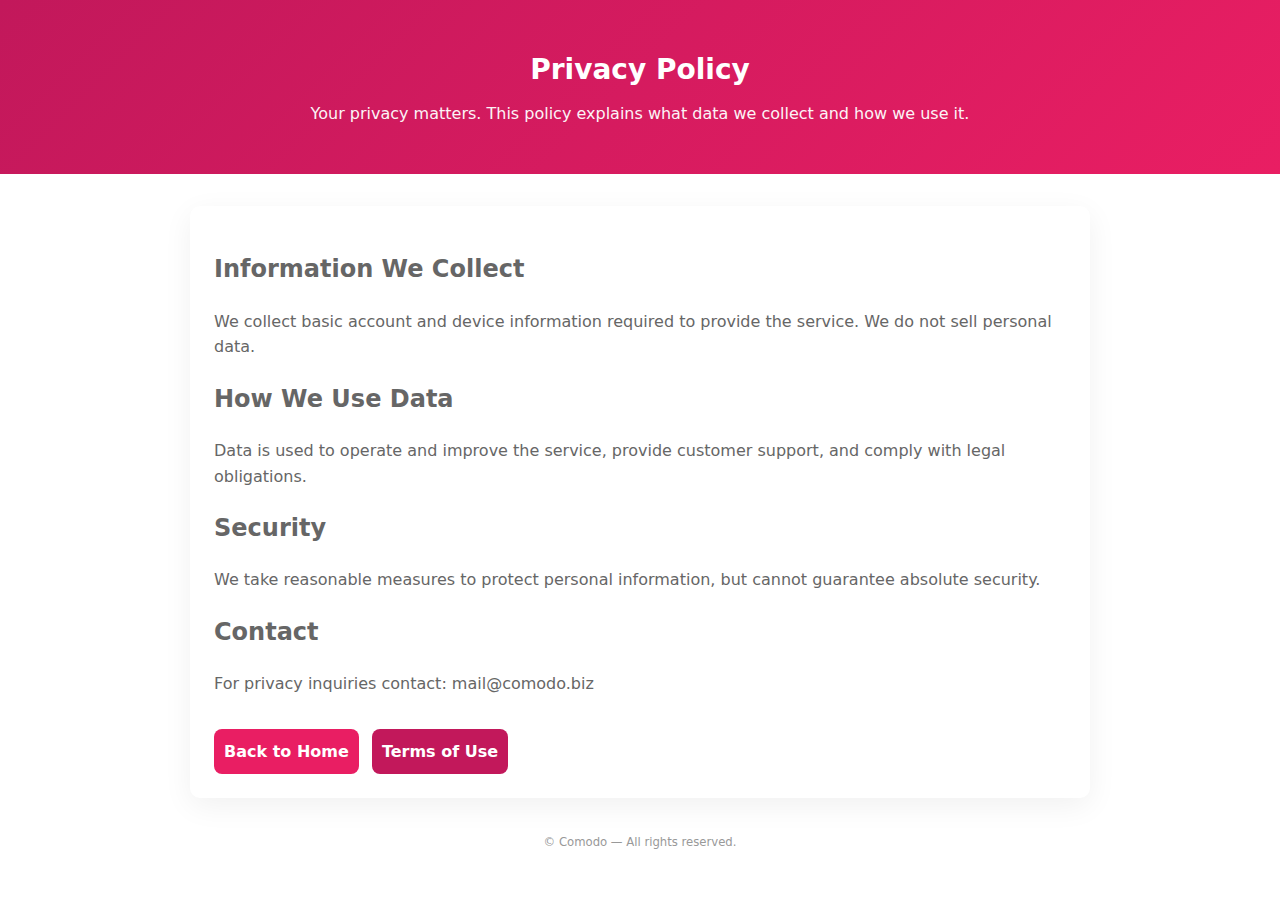
<file: privacy.html>
<!doctype html>
<html>
<head>
<meta charset="utf-8">
<meta name="viewport" content="width=device-width,initial-scale=1">
<title>Privacy Policy — Comodo</title>
<style>
:root{
  --primary:#e91e63;
  --primary-dark:#c2185b;
  --bg:#fff;
  --muted:#666;
}
body{font-family:Segoe UI,system-ui,-apple-system,sans-serif;margin:0;background:var(--bg);color:var(--muted);line-height:1.6}
.header{
  background:linear-gradient(135deg,var(--primary-dark),var(--primary));
  color:#fff;padding:48px 16px;text-align:center;
}
.container{max-width:900px;margin:32px auto;padding:0 16px}
h1{margin:0 0 8px;font-size:28px}
.card{background:#fff;border-radius:10px;padding:24px;box-shadow:0 8px 30px rgba(0,0,0,0.06)}
a.button{display:inline-block;margin-top:16px;padding:10px;border-radius:8px;background:var(--primary);color:#fff;text-decoration:none;font-weight:600}
.footer{max-width:900px;margin:24px auto;text-align:center;color:#999;font-size:14px}

/* Mobile improvements */
@media (max-width: 768px) {
  .header{padding:28px 8px;}
  .container{margin:16px auto;padding:0 6px;}
  .card{padding:12px;font-size:1rem;}
  h1{font-size:1.3rem;}
  a.button{font-size:1rem;padding:10px;margin-top:10px;}
  .footer{font-size:12px;}
}
</style>
</head>
<body>
  <header class="header">
    <h1>Privacy Policy</h1>
    <p style="opacity:.95;max-width:780px;margin:auto">Your privacy matters. This policy explains what data we collect and how we use it.</p>
  </header>

  <main class="container">
    <section class="card">
      <h2>Information We Collect</h2>
      <p>We collect basic account and device information required to provide the service. We do not sell personal data.</p>

      <h2>How We Use Data</h2>
      <p>Data is used to operate and improve the service, provide customer support, and comply with legal obligations.</p>

      <h2>Security</h2>
      <p>We take reasonable measures to protect personal information, but cannot guarantee absolute security.</p>

      <h2>Contact</h2>
      <p>For privacy inquiries contact: mail@comodo.biz</p>

      <a class="button" href="index.html">Back to Home</a>
      <a class="button" href="terms.html" style="background:var(--primary-dark);margin-left:8px">Terms of Use</a>
    </section>
  </main>

  <div class="footer">
    <small>© Comodo — All rights reserved.</small>
  </div>
</body>
</html>
</file>
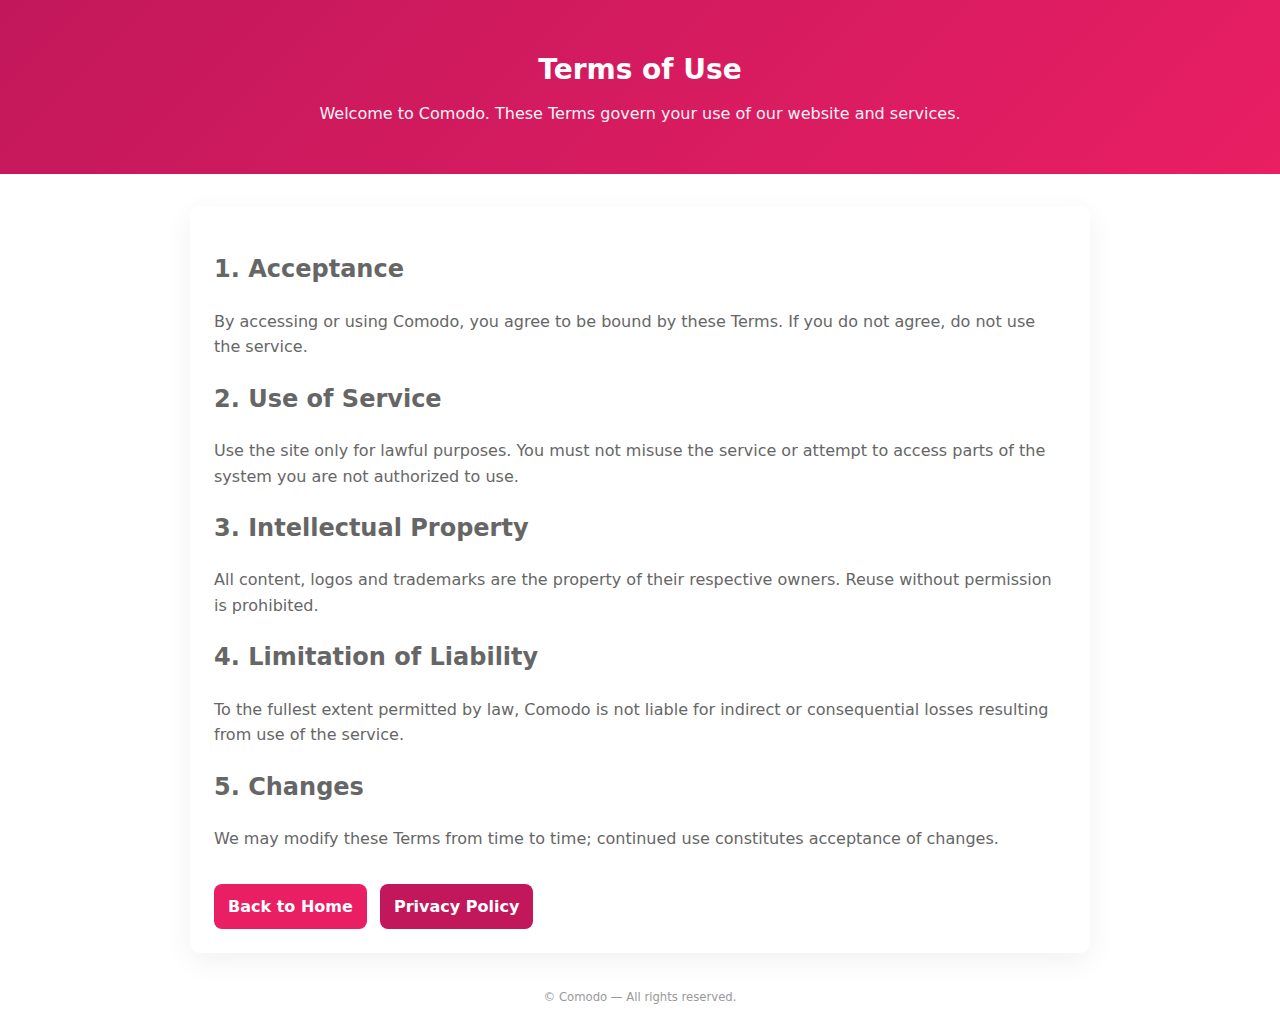
<file: terms.html>
<!doctype html>
<html>
<head>
<meta charset="utf-8">
<meta name="viewport" content="width=device-width,initial-scale=1">
<title>Terms of Use — Comodo</title>
<style>
:root{
  --primary:#e91e63;
  --primary-dark:#c2185b;
  --bg:#fff;
  --muted:#666;
}
body{font-family:Segoe UI,system-ui,-apple-system,sans-serif;margin:0;background:var(--bg);color:var(--muted);line-height:1.6}
.header{
  background:linear-gradient(135deg,var(--primary-dark),var(--primary));
  color:#fff;padding:48px 16px;text-align:center;
}
.container{max-width:900px;margin:32px auto;padding:0 16px}
h1{margin:0 0 8px;font-size:28px}
.card{background:#fff;border-radius:10px;padding:24px;box-shadow:0 8px 30px rgba(0,0,0,0.06)}
a.button{display:inline-block;margin-top:16px;padding:10px 14px;border-radius:8px;background:var(--primary);color:#fff;text-decoration:none;font-weight:600}
.footer{max-width:900px;margin:24px auto;text-align:center;color:#999;font-size:14px}

/* Mobile improvements */
@media (max-width: 768px) {
  .header{padding:28px 8px;}
  .container{margin:16px auto;padding:0 6px;}
  .card{padding:12px;font-size:1rem;}
  h1{font-size:1.3rem;}
  a.button{font-size:1rem;padding:10px;margin-top:10px;}
  .footer{font-size:12px;}
}
</style>
</head>
<body>
  <header class="header">
    <h1>Terms of Use</h1>
    <p style="opacity:.95;max-width:780px;margin:auto">Welcome to Comodo. These Terms govern your use of our website and services.</p>
  </header>

  <main class="container">
    <section class="card">
      <h2>1. Acceptance</h2>
      <p>By accessing or using Comodo, you agree to be bound by these Terms. If you do not agree, do not use the service.</p>

      <h2>2. Use of Service</h2>
      <p>Use the site only for lawful purposes. You must not misuse the service or attempt to access parts of the system you are not authorized to use.</p>

      <h2>3. Intellectual Property</h2>
      <p>All content, logos and trademarks are the property of their respective owners. Reuse without permission is prohibited.</p>

      <h2>4. Limitation of Liability</h2>
      <p>To the fullest extent permitted by law, Comodo is not liable for indirect or consequential losses resulting from use of the service.</p>

      <h2>5. Changes</h2>
      <p>We may modify these Terms from time to time; continued use constitutes acceptance of changes.</p>

      <a class="button" href="index.html">Back to Home</a>
      <a class="button" href="privacy.html" style="background:var(--primary-dark);margin-left:8px">Privacy Policy</a>
    </section>
  </main>

  <div class="footer">
    <small>© Comodo — All rights reserved.</small>
  </div>
</body>
</html>
</file>
